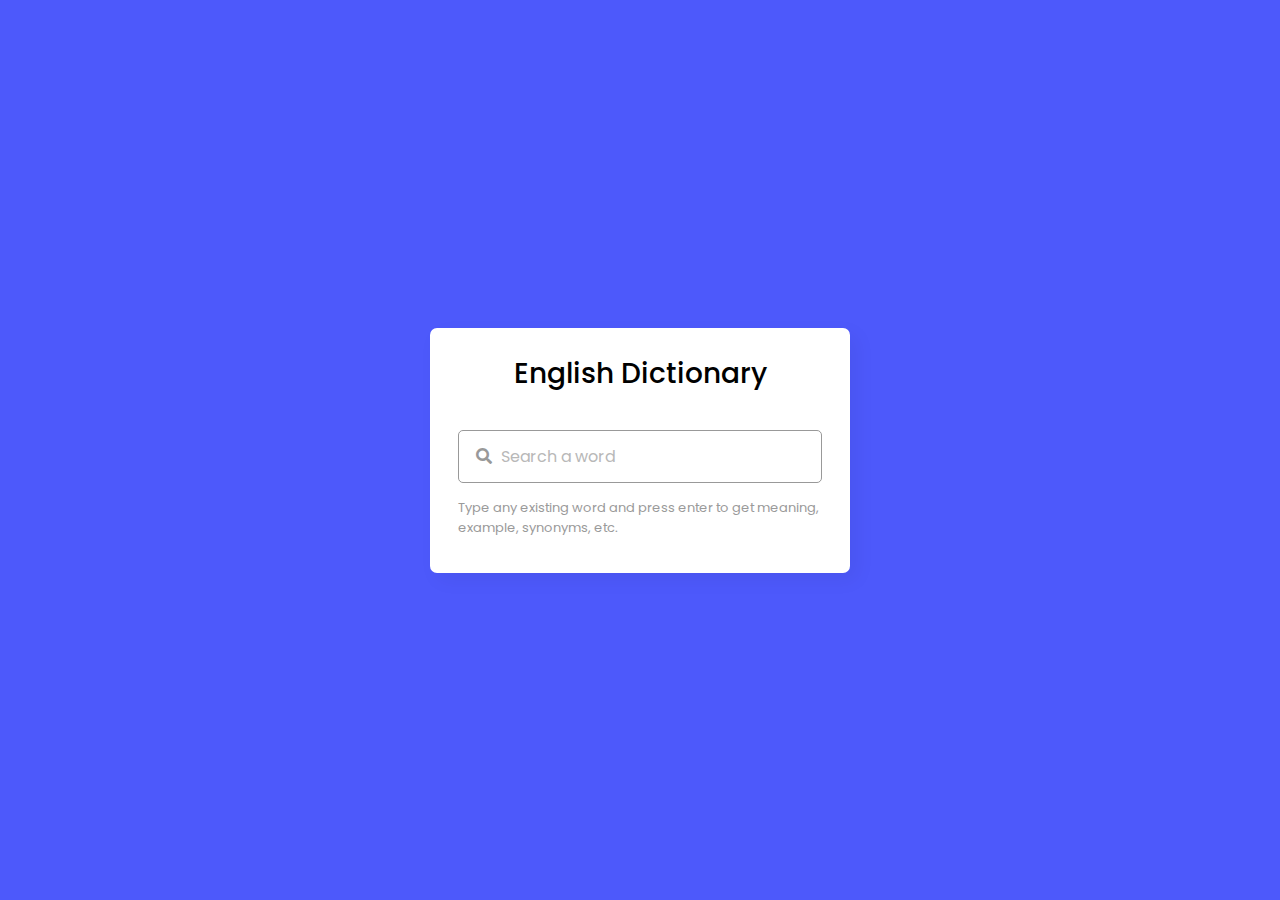
<file: Dictionary App in JavaScript/Dictionary App in JavaScript/index.html>
<!DOCTYPE html>
<!-- Coding By CodingNepal - youtube.com/codingnepal -->
<html lang="en" dir="ltr">
  <head>
    <meta charset="utf-8">  
    <title>Dictionary App in JavaScript | CodingNepal</title>
    <link rel="stylesheet" href="style.css">
    <meta name="viewport" content="width=device-width, initial-scale=1.0">
    <!-- CDN Link for Icons -->
    <link rel="stylesheet" href="https://fonts.googleapis.com/icon?family=Material+Icons">
    <link rel="stylesheet" href="https://cdnjs.cloudflare.com/ajax/libs/font-awesome/5.15.3/css/all.min.css"/>
  </head>
  <body>
    <div class="wrapper">
      <header>English Dictionary</header>
      <div class="search">
        <input type="text" placeholder="Search a word" required spellcheck="false">
        <i class="fas fa-search"></i>
        <span class="material-icons">close</span>
      </div>
      <p class="info-text">Type any existing word and press enter to get meaning, example, synonyms, etc.</p>
      <ul>
        <li class="word">
          <div class="details">
            <p>__</p>
            <span>_ _</span>
          </div>
          <i class="fas fa-volume-up"></i>
        </li>
        <div class="content">
          <li class="meaning">
            <div class="details">
              <p>Meaning</p>
              <span>___</span>
            </div>
          </li>
          <li class="example">
            <div class="details">
              <p>Example</p>
              <span>___</span>
            </div>
          </li>
          <li class="synonyms">
            <div class="details">
              <p>Synonyms</p>
              <div class="list"></div>
            </div>
          </li>
        </div>
      </ul>
    </div>

    <script src="script.js"></script>

  </body>
</html>
</file>
<file: Dictionary App in JavaScript/Dictionary App in JavaScript/style.css>
/* Import Google Font - Poppins */
@import url('https://fonts.googleapis.com/css2?family=Poppins:wght@400;500;600;700&display=swap');
*{
  margin: 0;
  padding: 0;
  box-sizing: border-box;
  font-family: 'Poppins', sans-serif;
}
body{
  display: flex;
  align-items: center;
  justify-content: center;
  min-height: 100vh;
  background: #4D59FB;
}
::selection{
  color: #fff;
  background: #4D59FB;
}
.wrapper{
  width: 420px;
  border-radius: 7px;
  background: #fff;
  padding: 25px 28px 45px;
  box-shadow: 7px 7px 20px rgba(0, 0, 0, 0.05);
}
.wrapper header{
  font-size: 28px;
  font-weight: 500;
  text-align: center;
}
.wrapper .search{
  position: relative;
  margin: 35px 0 18px;
}
.search input{
  height: 53px;
  width: 100%;
  outline: none;
  font-size: 16px;
  border-radius: 5px;
  padding: 0 42px;
  border: 1px solid #999;
}
.search input:focus{
  padding: 0 41px;
  border: 2px solid #4D59FB;
}
.search input::placeholder{
  color: #B8B8B8;
}
.search :where(i, span){
  position: absolute;
  top: 50%;
  color: #999;
  transform: translateY(-50%);
}
.search i{
  left: 18px;
  pointer-events: none;
  font-size: 16px;
}
.search input:focus ~ i{
  color: #4D59FB;
}
.search span{
  right: 15px;
  cursor: pointer;
  font-size: 18px;
  display: none;
}
.search input:valid ~ span{
  display: block;
}
.wrapper .info-text{
  font-size: 13px;
  color: #9A9A9A;
  margin: -3px 0 -10px;
}
.wrapper.active .info-text{
  display: none;
}
.info-text span{
  font-weight: 500;
}
.wrapper ul{
  height: 0;
  opacity: 0;
  padding-right: 1px;
  overflow-y: hidden;
  transition: all 0.2s ease;
}
.wrapper.active ul{
  opacity: 1;
  height: 303px;
}
.wrapper ul li{
  display: flex;
  list-style: none;
  margin-bottom: 14px;
  align-items: center;
  padding-bottom: 17px;
  border-bottom: 1px solid #D9D9D9;
  justify-content: space-between;
}
ul li:last-child{
  margin-bottom: 0;
  border-bottom: 0;
  padding-bottom: 0;
}
ul .word p{
  font-size: 22px;
  font-weight: 500;
}
ul .word span{
  font-size: 12px;
  color: #989898;
}
ul .word i{
  color: #999;
  font-size: 15px;
  cursor: pointer;
}
ul .content{
  max-height: 215px;
  overflow-y: auto;
}
ul .content::-webkit-scrollbar{
  width: 0px;
}
.content li .details{
  padding-left: 10px;
  border-radius: 4px 0 0 4px;
  border-left: 3px solid #4D59FB;
}
.content li p{
  font-size: 17px;
  font-weight: 500;
}
.content li span{
  font-size: 15px;
  color: #7E7E7E;
}
.content .synonyms .list{
  display: flex;
  flex-wrap: wrap;
}
.content .synonyms span{
  cursor: pointer;
  margin-right: 5px;
  text-decoration: underline;
}
</file>
